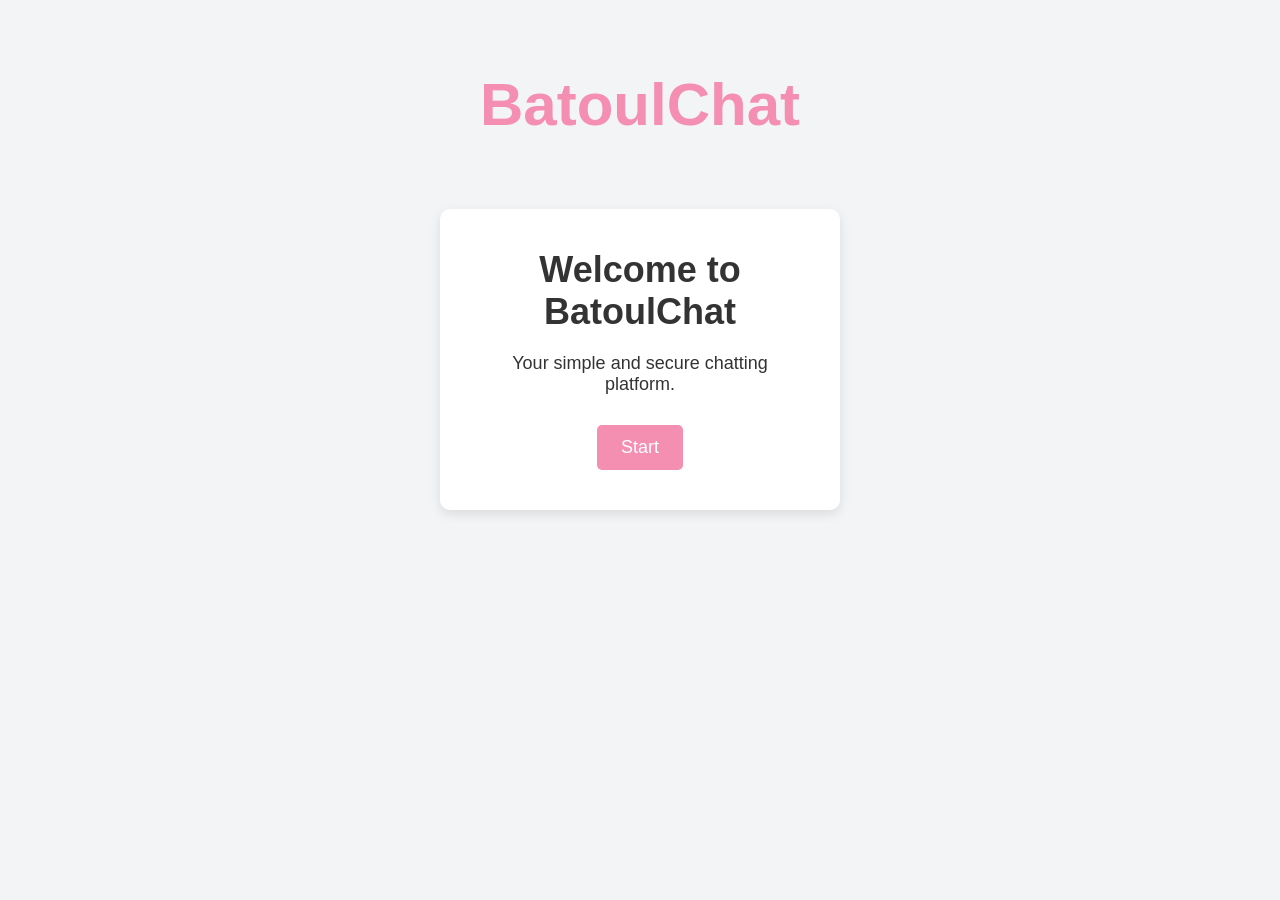
<file: src/index.html>
<!DOCTYPE html>
<html lang="en">
<head>
    <meta charset="UTF-8">
    <meta name="viewport" content="width=device-width, initial-scale=1.0">
    <title>BatoulChat - Home</title>
    <link rel="stylesheet" href="index.css">
</head>
<body>
    <div class="BatoulChat">
        <h2>BatoulChat</h2>
    </div>
    
    <div class="container">
        <h1>Welcome to BatoulChat</h1>
        <p>Your simple and secure chatting platform.</p>
        <a href="login.php" class="start-button">Start</a>
    </div>
</body>
</html>
</file>
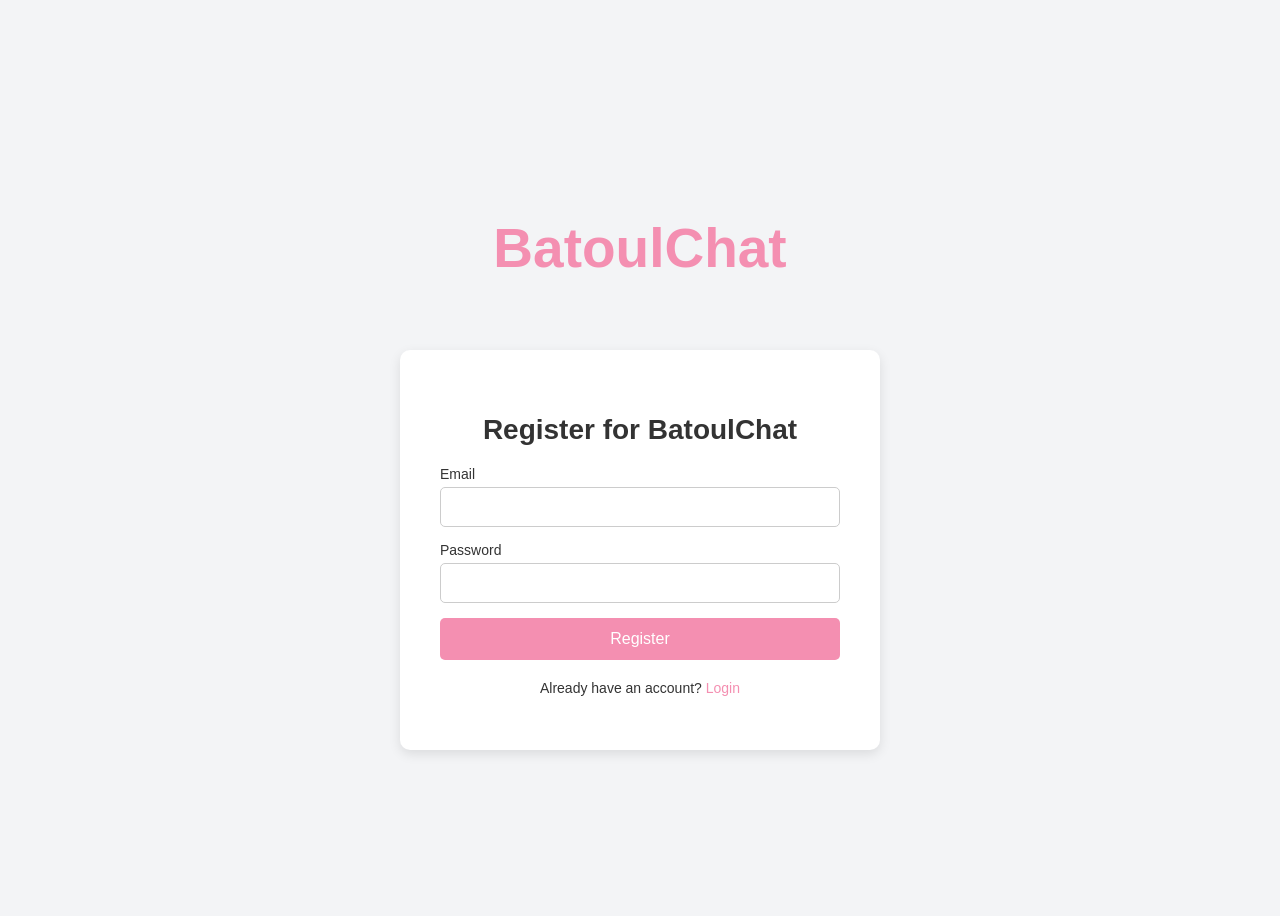
<file: src/register.html>
<!DOCTYPE html>
<html lang="en">
<head>
    <meta charset="UTF-8">
    <meta name="viewport" content="width=device-width, initial-scale=1.0">
    <title>BatoulChat - Register</title>
    <link rel="stylesheet" href="register.css">
    <script src="rsa-keygen.js" defer></script>
</head>
<body>
    <div class="BatoulChat">BatoulChat</div>
    <div class="login-container">
        <h2>Register for BatoulChat</h2>
        <form id="registerForm">
            <div class="input-group">
                <label for="email">Email</label>
                <input type="email" id="email" required>
            </div>
            <div class="input-group">
                <label for="password">Password</label>
                <input type="password" id="password" required>
            </div>
            <button type="submit" class="login-button">Register</button>
        </form>
        <p id="status"></p>
        <p class="register-text">Already have an account? <a href="login.php">Login</a></p>
    </div>
</body>
</html>
</file>
<file: src/index.css>
* {
    margin: 0;
    padding: 0;
    box-sizing: border-box;
}

body {
    font-family: 'Arial', sans-serif;
    height: 100vh;
    background: #f3f4f6;
    color: #333;
    display: flex;
    flex-direction: column; /* Stack elements vertically */
    align-items: center;
    padding-top: 20px; /* Add space at the top */
}

.BatoulChat {
    text-align: center;
    font-size: 40px;
    margin-top: 50px;
    padding-bottom: 50px;
    font-weight: bold;
    color: #F48FB1;
    margin-bottom: 20px; /* Add space below the BatoulChat text */
}

.container {
    text-align: center;
    background-color: #fff;
    padding: 40px;
    border-radius: 10px;
    box-shadow: 0px 4px 12px rgba(0, 0, 0, 0.1);
    max-width: 400px; /* Limit the width for better design */
    width: 90%;
}

h1 {
    font-size: 36px;
    margin-bottom: 20px;
}

p {
    font-size: 18px;
    margin-bottom: 30px;
}

.start-button {
    display: inline-block;
    padding: 12px 24px;
    font-size: 18px;
    background-color: #F48FB1;
    color: white;
    text-decoration: none;
    border-radius: 5px;
    transition: background-color 0.3s ease;
}

.start-button:hover {
    background-color: #45a049;
}

@media (max-width: 600px) {
    .container {
        padding: 20px;
    }

    h1 {
        font-size: 28px;
    }

    p {
        font-size: 16px;
    }

    .start-button {
        padding: 10px 20px;
        font-size: 16px;
    }
}
</file>
<file: src/register.css>
body {
    font-family: 'Arial', sans-serif;
    display: flex;
    justify-content: center;
    flex-direction: column;
    align-items: center;
    height: 100vh;
    background-color: #f3f4f6;
    color: #333;
}

.login-container {
    background-color: #fff;
    padding: 40px;
    border-radius: 10px;
    box-shadow: 0px 4px 12px rgba(0, 0, 0, 0.1);
    width: 100%;
    max-width: 400px;
    text-align: center;
}

.BatoulChat {
    text-align: center;
    font-size: 55px;
    font-weight: bold;
    margin-top: 50px;
    padding-bottom: 50px;
    color: #F48FB1;
    margin-bottom: 20px;
}

h2 {
    font-size: 28px;
    margin-bottom: 20px;
}

.input-group {
    margin-bottom: 15px;
    text-align: left;
}

.input-group label {
    display: block;
    font-size: 14px;
    margin-bottom: 5px;
}

.input-group input {
    width: 100%;
    padding: 10px;
    font-size: 16px;
    border: 1px solid #ccc;
    border-radius: 5px;
    box-sizing: border-box;
}

button.login-button {
    width: 100%;
    padding: 12px;
    background-color: #F48FB1;
    color: white;
    font-size: 16px;
    border: none;
    border-radius: 5px;
    cursor: pointer;
    transition: background-color 0.3s ease;
}

button.login-button:hover {
    background-color: #45a049;
}

.register-text {
    margin-top: 20px;
    font-size: 14px;
}

.register-text a {
    color: #F48FB1;
    text-decoration: none;
}

.register-text a:hover {
    text-decoration: underline;
}

@media (max-width: 600px) {
    .login-container {
        padding: 20px;
    }

    h2 {
        font-size: 24px;
    }

    button.login-button {
        font-size: 14px;
        padding: 10px;
    }
}
</file>
